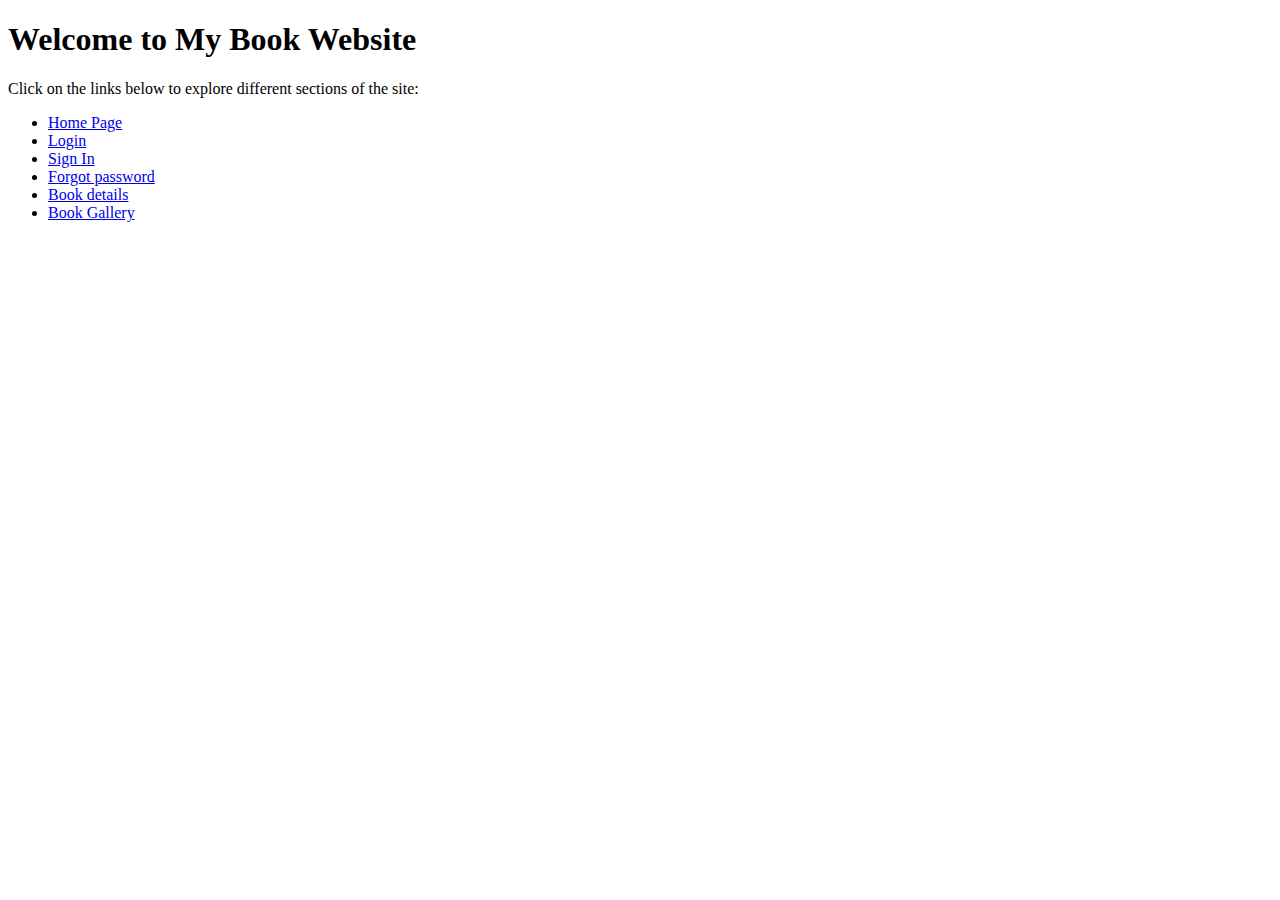
<file: book website/index.html>
<!DOCTYPE html>
<html lang="en">
<head>
    <meta charset="UTF-8">
    <meta name="viewport" content="width=device-width, initial-scale=1.0">
    <title>My Website</title>
</head>
<body>
    <h1>Welcome to My Book Website</h1>
    <p>Click on the links below to explore different sections of the site:</p>
    
    <ul>
        <li><a href="paze1.html">Home Page</a></li>
        <li><a href="paze2.html">Login</a></li>
        <li><a href="paze3.html">Sign In</a></li>
        <li><a href="paze4.html">Forgot password</a></li>
        <li><a href="paze5.html">Book details</a></li>
        <li><a href="paze6.html">Book Gallery</a></li>

    </ul>
</body>
</html>
</file>
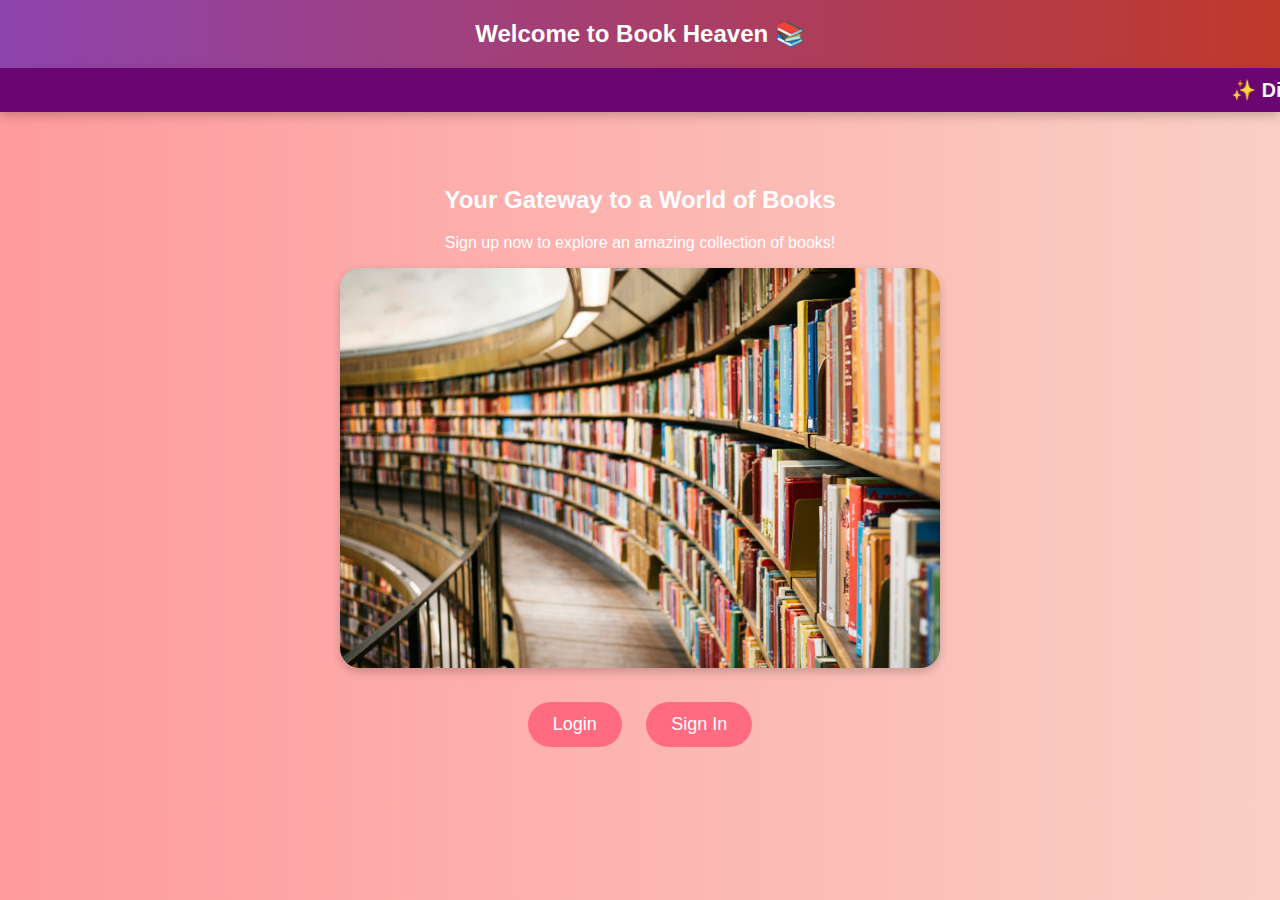
<file: book website/paze1.html>
<!DOCTYPE html>
<html lang="en">
<head>
    <meta charset="UTF-8">
    <meta name="viewport" content="width=device-width, initial-scale=1.0">
    <title>Book Heaven| Welcome</title>
    <style>
        body {
            font-family: 'georgia', sans-serif;
            margin: 0;
            padding: 0;
            background: linear-gradient(to right, #ff9a9e, #fad0c4);
            text-align: center;
            color: white;
        }

        header {
            background: linear-gradient(to right, #8e44ad, #c0392b);
            padding: 20px;
            font-size: 24px;
            font-weight: bold;
        }

        .marquee {
            font-size: 20px;
            font-weight: bold;
            padding: 10px;
            color: #fff;
            background: #6a0572;
            overflow: hidden;
            white-space: nowrap;
            box-shadow: 0 4px 10px rgba(0,0,0,0.2);
        }

        .hero {
            padding: 50px;
        }

        .hero img {
            width: 80%;
            max-width: 600px;
            border-radius: 20px;
            box-shadow: 0 4px 10px rgba(0,0,0,0.2);
        }

        .buttons {
            margin-top: 20px;
        }

        .btn {
            display: inline-block;
            padding: 12px 25px;
            margin: 10px;
            font-size: 18px;
            color: white;
            background: #ff6b81;
            border: none;
            border-radius: 25px;
            cursor: pointer;
            text-decoration: none;
            transition: 0.3s;
        }

        .btn:hover {
            background: #ff7e47;
        }

        footer {
            background: #6a0572;
            padding: 15px;
            font-size: 14px;
            box-shadow: 0 -4px 10px rgba(0,0,0,0.2);
        }
    </style>
</head>
<body>
    <header>
        Welcome to Book Heaven 📚
    </header>
    
    <marquee class="marquee">✨ Discover the Magic of Books | Register Now to Unlock Exclusive Reads! ✨</marquee>
    
    <section class="hero">
        <h2>Your Gateway to a World of Books</h2>
        <p>Sign up now to explore an amazing collection of books!</p>
        <img src="aa.jpg" alt="Book Haven">
        
        <div class="buttons">
            <a href="paze2.html" class="btn">Login</a>
            <a href="paze3.html" class="btn">Sign In</a>
        </div>
    </section>
    
   
</body>
</html>
</file>
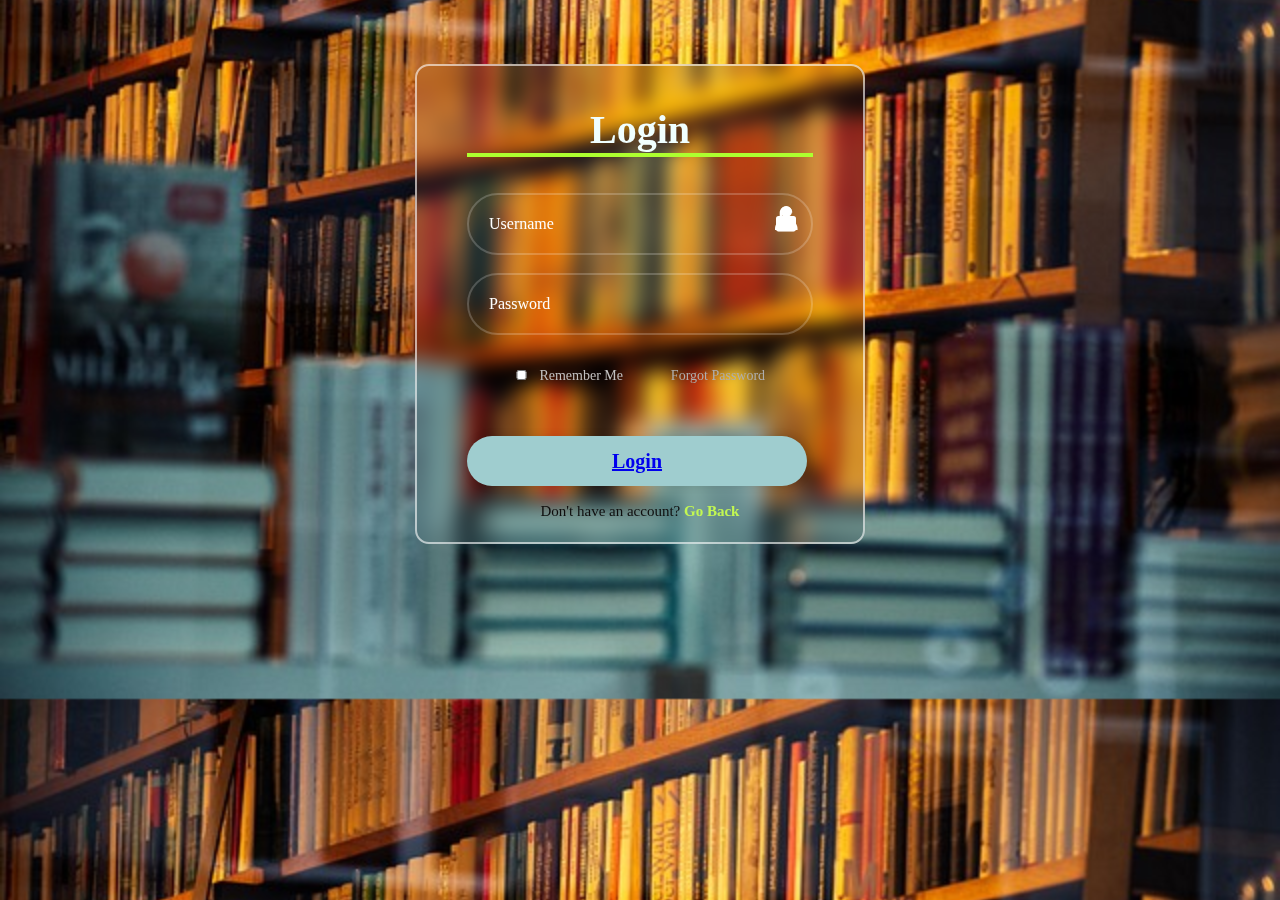
<file: book website/paze2.html>
<!DOCTYPE html>
<html lang="en">
<head>
    <meta charset="UTF-8">
    <meta name="viewport" content="width=device-width, initial-scale=1.0">
    <title>page 2</title>
    <link rel="stylesheet" href="style1.css">
    <link href='https://unpkg.com/boxicons@2.1.4/css/boxicons.min.css' rel='stylesheet'>
</head>
<body>
<div class="login-box">
  <h1>Login</h1>
<br><br>
  <div class="textbox">
    <input type="text" placeholder="Username" name="" value="">
    <i class='bx bxs-user'></i>
  </div>
  <br>
  <div class="textbox">
    <input type="Password" placeholder="Password" name="" value="">
    <i class='bx bxs-lock-open' ></i>
  </div>
<br>
  <div class="remember-forgot">
    <label>  <span><input type="checkbox"> Remember Me</span> </label>
    <a href="paze4.html">Forgot Password </a>
  </div>
<br>
  <button type="submit" class="btn"> 
    <a href="paze5.html">Login</a>
  </button>
  <div class="register-link">
    <br>
    <p>
        Don't have an account?
        <a href="paze1.html"> Go Back</a>
    </p>
  </div>


</div>

</body>
</html>
</file>
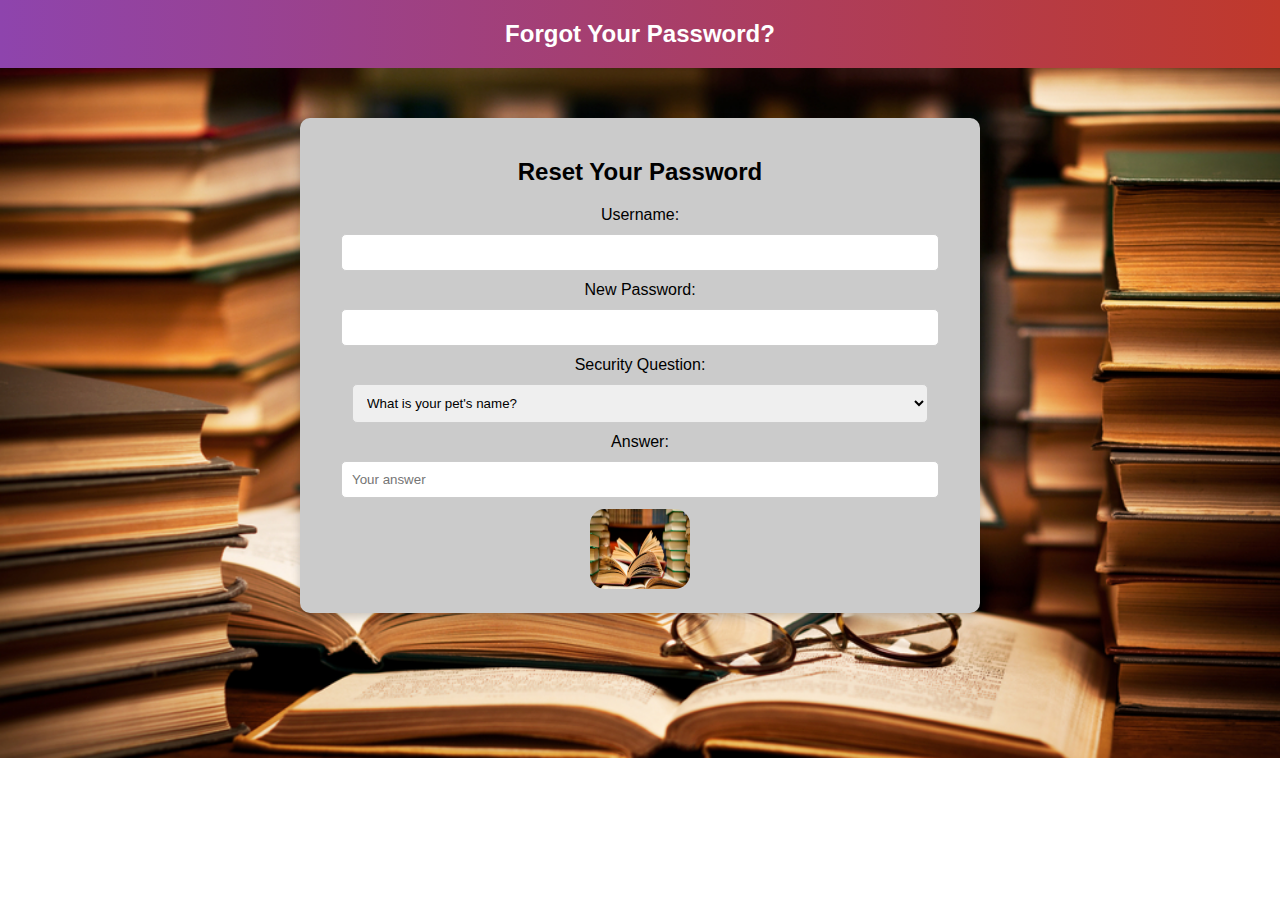
<file: book website/paze4.html>
<!DOCTYPE html>
<html lang="en">
<head>
    <meta charset="UTF-8">
    <meta name="viewport" content="width=device-width, initial-scale=1.0">
    <title>Forgot Password</title>
    <style>
        body {
            font-family: 'georgia', sans-serif;
            margin: 0;
            padding: 0;
            background:url("cc.jpg") no-repeat center center/cover;
            text-align: center;
            color: white;
        }

        header {
            background: linear-gradient(to right, #8e44ad, #c0392b);
            padding: 20px;
            font-size: 24px;
            font-weight: bold;
        }

        .container {
            margin: 50px auto;
            padding: 20px;
            background: rgb(203, 203, 203);
            color: black;
            width: 50%;
            border-radius: 10px;
            box-shadow: 0 4px 10px rgba(0,0,0,0.2);
        }

        input, select {
            width: 90%;
            padding: 10px;
            margin: 10px 0;
            border: 1px solid #ccc;
            border-radius: 5px;
        }

        .btn-image {
            border: none;
            background: none;
            cursor: pointer;
            

        }

        .btn-image img {
            width: 100px;
            height: 80px;
            transition: transform 0.4s;
            border-radius: 15px;
        }

        .btn-image img:hover {
            transform: scale(1.2);
        }
    </style>
</head>
<body>
    <header>
        Forgot Your Password?
    </header>
    
    <div class="container">
        <h2>Reset Your Password</h2>
        <form>
            <label for="username">Username:</label>
            <input type="text" id="username" name="username" required>
            <br>
            <label for="new-password">New Password:</label>
            <input type="password" id="new-password" name="new-password" required>
            
            <label for="security-question">Security Question:</label>
            <select id="security-question" name="security-question" required>
                <option value="pet">What is your pet's name?</option>
                <option value="school">What is the name of your first school?</option>
                <option value="mother">What is your favourite sports?</option>
            </select>
            <br>
            <label for="security-answer">Answer:</label>
            <input type="text" id="security-answer" name="security-answer" placeholder="Your answer" required>
            
            <button type="submit" class="btn-image">
                <img src="bb.jpg" alt="Submit Button"><a href="paze5.html"></a>
            </button>
        </form>
    </div>
</body>
</html>
</file>
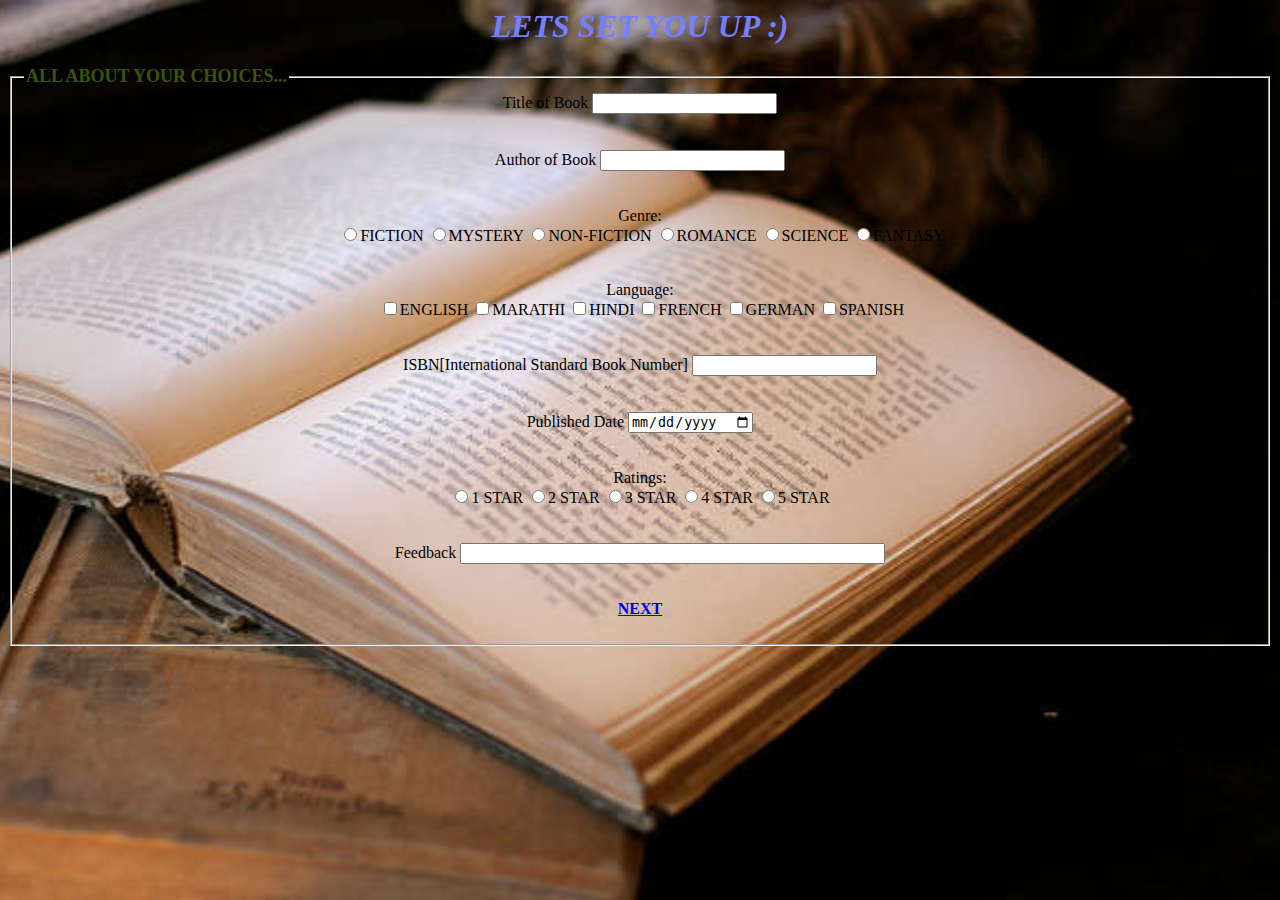
<file: book website/paze5.html>
<html>
    <head>
        <style>
            body{
                background: url("cover4.jpg");
                background-repeat: no-repeat;
                background-position: center;
                background-size: cover;
                background-attachment: fixed;
            }
            
        </style>
        <body>
            <center><b><i><h1 style="color: rgb(117, 128, 255);">LETS SET YOU UP :)</h1></i></b></center>
            <fieldset>
                <legend><b style="color: #38550c; font-size: 18px;" >ALL  ABOUT  YOUR  CHOICES...</b></legend>
            <center><form name="form1" method="POST" action="next.html"
            <br>
            Title of Book <input type="text"></input>
            <br><br><br>
            Author of Book <input type="text"></input>
            <br><br><br>
            Genre:
            <br>
            &nbsp;<input type="radio" name="division">FICTION</input>
            <input type="radio" name="division">MYSTERY</input>
            <input type="radio" name="division">NON-FICTION</input>
            <input type="radio" name="division">ROMANCE</input>
            <input type="radio" name="division">SCIENCE</input>
            <input type="radio" name="division">FANTASY</input>
            <br><br><br>
            Language:
            <br>
            &nbsp;<input type="checkbox">ENGLISH</input>
            <input type="checkbox">MARATHI</input>
            <input type="checkbox">HINDI</input>
            <input type="checkbox">FRENCH</input>
            <input type="checkbox">GERMAN</input>
            <input type="checkbox">SPANISH</input>
            <br><br><br>
            ISBN[International Standard Book Number] <input type="number"></input>
            <br> <br><br>
            Published Date <input type="date"></input>
            <br><br><br>
            Ratings:
            <br>
            <input type="radio" name="division">1 STAR</input>
            <input type="radio" name="division">2 STAR</input>
            <input type="radio" name="division">3 STAR</input>
            <input type="radio" name="division">4 STAR</input>
            <input type="radio" name="division">5 STAR</input>
            <br><br><br>
            Feedback <input type="text" size=50></input>
            <br><br><br>
            <b><a href="paze6.html">NEXT</a></b>
        </center>
        </fieldset>
     </body>
    </head>
</html>
</file>
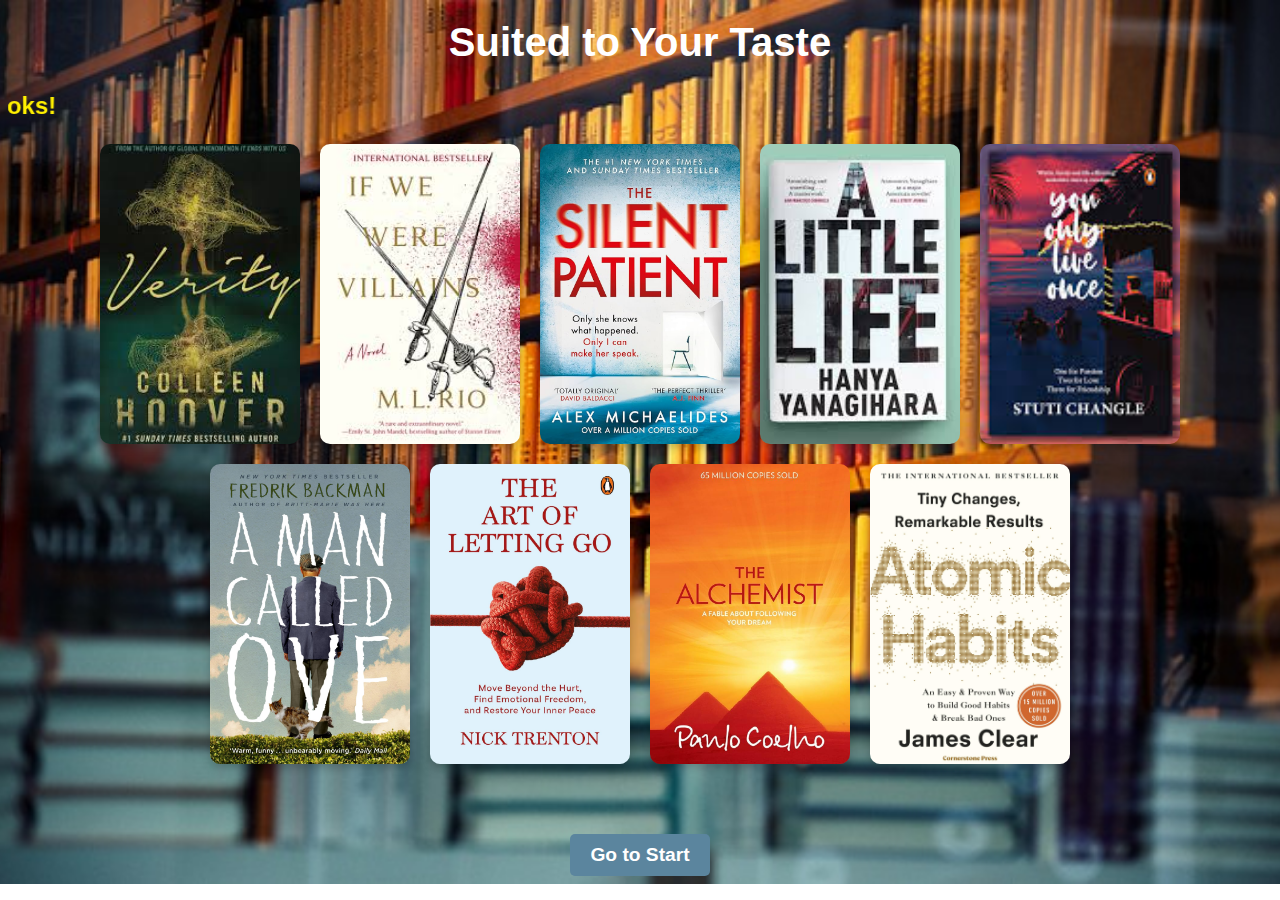
<file: book website/paze6.html>
<!DOCTYPE html>
<html lang="en">
<head>
    <meta charset="UTF-8">
    <meta name="viewport" content="width=device-width, initial-scale=1.0">
    <title>Book Showcase</title>
    <style>
        body {
            background: url(cover.jpg) no-repeat center center/cover;
            font-family: georgia, sans-serif;
            text-align: center;
            color: white;
        }
        
        h1 {
            font-size: 2.5rem;
            margin-top: 20px;
        }

        marquee {
            color: #fff000;
            font-size: 1.5rem;
            font-weight: bold;
        }

        .container {
            display: flex;
            flex-wrap: wrap;
            justify-content: center;
            gap: 20px;
            padding: 20px;
        }

        .book {
            width: 200px;
            height: 300px;
            border-radius: 10px;
            overflow: hidden;
            box-shadow: 0 4px 8px rgba(0,0,0,0.2);
            transition: transform 0.3s, box-shadow 0.3s;
        }

        .book:hover {
            transform: scale(1.1);
            box-shadow: 0 8px 16px rgba(0,0,0,0.4);
        }

        .book img {
            width: 100%;
            height: 100%;
            object-fit: cover;
        }

        .footer {
            margin-top: 30px;
            font-size: 1.2rem;
            font-weight: bold;
        }
        
        a {
            color: #fff;
            text-decoration: none;
            background: #5b859e;
            padding: 10px 20px;
            border-radius: 5px;
            display: inline-block;
            margin-top: 20px;
            transition: background 0.3s;
        }

        a:hover {
            background: #177980;
        }
    </style>
</head>
<body>
    <h1>Suited to Your Taste</h1>
    <marquee behavior="scroll" direction="right">You will love these books!</marquee>
    
    <div class="container">
        <div class="book"><img src="book1.jpg" alt="Book 1"></div>
        <div class="book"><img src="book2.jpg" alt="Book 2"></div>
        <div class="book"><img src="book3.jpg" alt="Book 3"></div>
        <div class="book"><img src="book4.jpg" alt="Book 4"></div>
        <div class="book"><img src="book5.jpg" alt="Book 5"></div>
        <div class="book"><img src="book6.jpg" alt="Book 6"></div>
        <div class="book"><img src="book7.jpg" alt="Book 7"></div>
        <div class="book"><img src="book8.jpg" alt="Book 8"></div>
        <div class="book"><img src="book9.jpg" alt="Book 9"></div>
    </div>
    
    <div class="footer">
        <a href="paze1.html">Go to Start</a>
    </div>
</body>
</html>
</file>
<file: book website/style1.css>
*{
    margin:0;
    padding: 0;
    box-sizing: border-box;
    font-family: georgia;
}
body{

    background-image: url("cover.jpg"); /* at last adding background file*/
    display: flex;
    background-size: cover;
    background-position: center;
    align-items: center;
    min-height: 100%;
    justify-content: center;
    /* background: seagreen; */
}
.login-box
{   
    height: 480px;
    width: 450px;
    background: transparent;/* making background transparent*/
    color: rgb(14, 13, 13);
    border: 2px solid rgba(255,255,255, .6);
    backdrop-filter: blur(10px); /* adding glass morphism effect*/
    border-radius: 14px; /*to curve the border of login-box */
    padding: 40px 50px ;
    margin-top: 5%;
}
.login-box h1
{
    color: azure;
    /* float:left; */
    font-size: 40px;
    text-align: center;
 border-bottom: 4px solid greenyellow; 
    /* margin-bottom: 50px; */
    /* padding: 13px 0; */
}
.textbox .login-box
{
    position:relative;
    width: 90%;
    height: 40px;
    /* background: yellow; */
    /* overflow: hidden; */
    /* font-size: 20px; */
    /* padding: 8px 0; */
    margin: 30px 0;
    /* border-bottom: 1px solid burlywood; */
}
.textbox input
{
    width: 100%;
    height: 100%;
    background: transparent;
    border:none;
    outline: none;
    border:2px solid rgba(255,255,255, .2);
    border-radius: 40px;
    font-size: 16px;
    color: #ffff;
    padding: 20px 20px 20px 20px;/* placeholders padding*/

}
 .login-box input::placeholder  
{
     color:#ffff; /* As the border of login-boxes placeholder was transparent 
                          so this will convert the login boxes to white color*/
}
.login-box i
{
    position: absolute;  /* Now moving the icons into box */
    right: 50px;
    /* left: 40px; */
    top: 29%;
    color: #ffff;
    transform: translate(-40%);
    font-size: 30px;
}
.login-box .remember-forgot
{
    height: 35px;
    color: #c2c1c1;
     display: flex; /* to make remember.forgot box ,creating space in-between */
    justify-content: space-evenly;
    font-size: 14px;
    margin: 15px 0 15px;
    position: relative;


}
.remember-forgot label input
{
    accent-color: #8c86ff;
    margin-right: 8px;
    height: 10px; 
    
    
    
}
.remember-forgot a
{
    /* making forgot pass white and hover */
    color: #aeaeae;
    text-decoration: none;
    padding-top: 0px;
    
}
.remember-forgot a:hover
{
    text-decoration: underline;
}
.login-box .btn
{
    /* styling login button */
    width: 340px;
    height: 50px;
    /* text-align: center; */
    background: #9fcdcf;
    border: rgb(11, 21, 23);
    outline: none;
    border-radius: 40px;
    box-shadow: 0 0 10px rgba(0, 0, 0, .1);
    cursor: pointer;/* hand click*/
    font-size: 20px;
    color: #333;
    font-weight: 600;
    /* align-items: center; */
}
.login-box .register-link
{
font-size: 15px;
text-align: center;
margin-top: 15px 0 15px;

}
.register-link p a
{
    color: #c2f752;
    text-decoration: none;
    font-weight: 600;
}
.register-link p a:hover
{
    text-decoration: underline;

}
</file>
